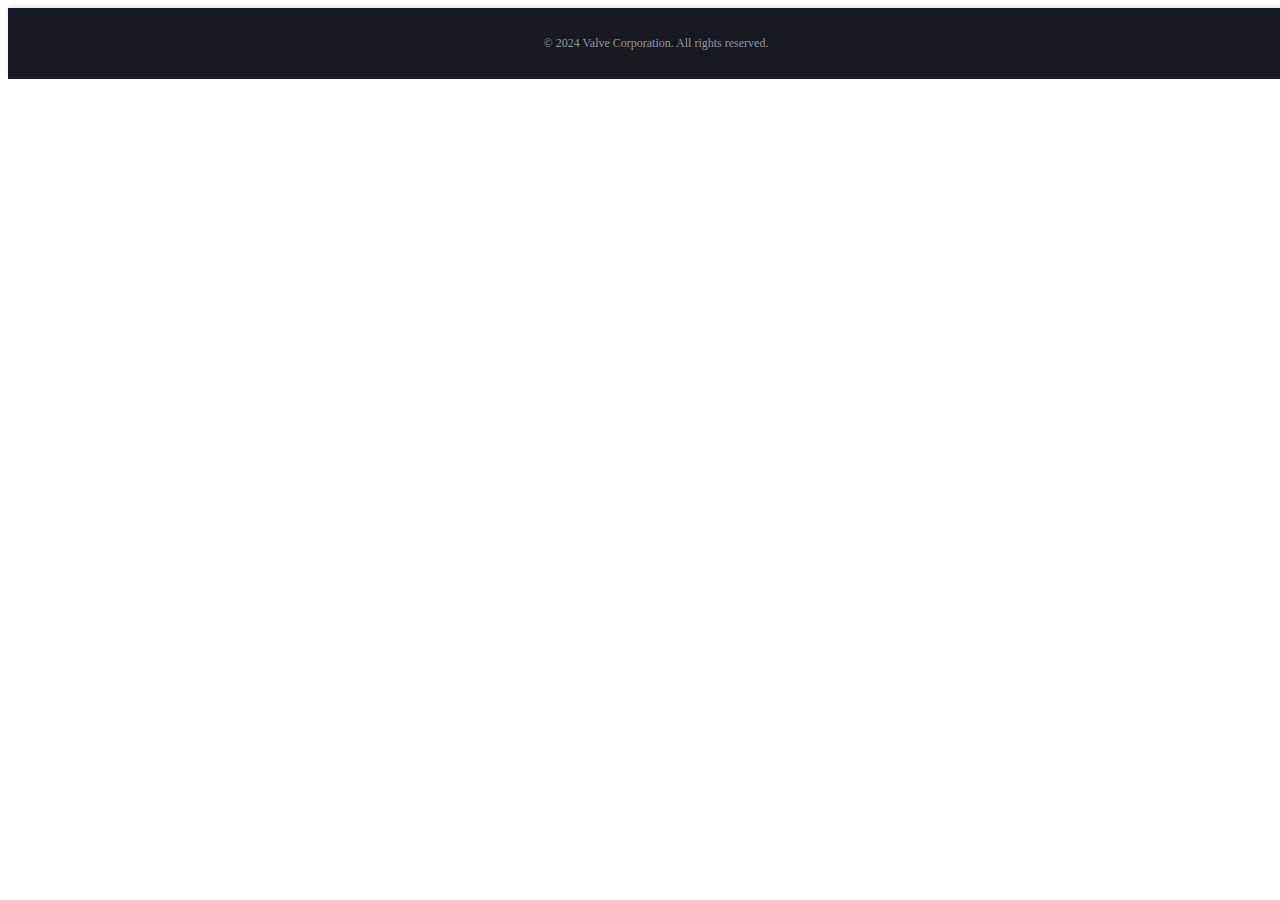
<file: FrontEnd/html/Member/footer.html>
<!DOCTYPE html>
<html lang="en">
<head>
    <title>Footer</title>
</head>
<style>
    .steam-footer {
        background: #171a21;
        padding: 1rem;
        text-align: center;
        /* position: fixed; */
        bottom: 0;
        width: 100%;
        box-shadow: 0 -2px 4px rgba(0, 0, 0, 0.1);
        z-index: 1000;
    }
    
    .footer-content {
        color: #8f98a0;
        font-size: 12px;
    }
</style>
<body>
    <footer class="steam-footer">
        <div class="footer-content">
            <p>&copy; 2024 Valve Corporation. All rights reserved.</p>
        </div>
    </footer>
</body>
</html>
</file>
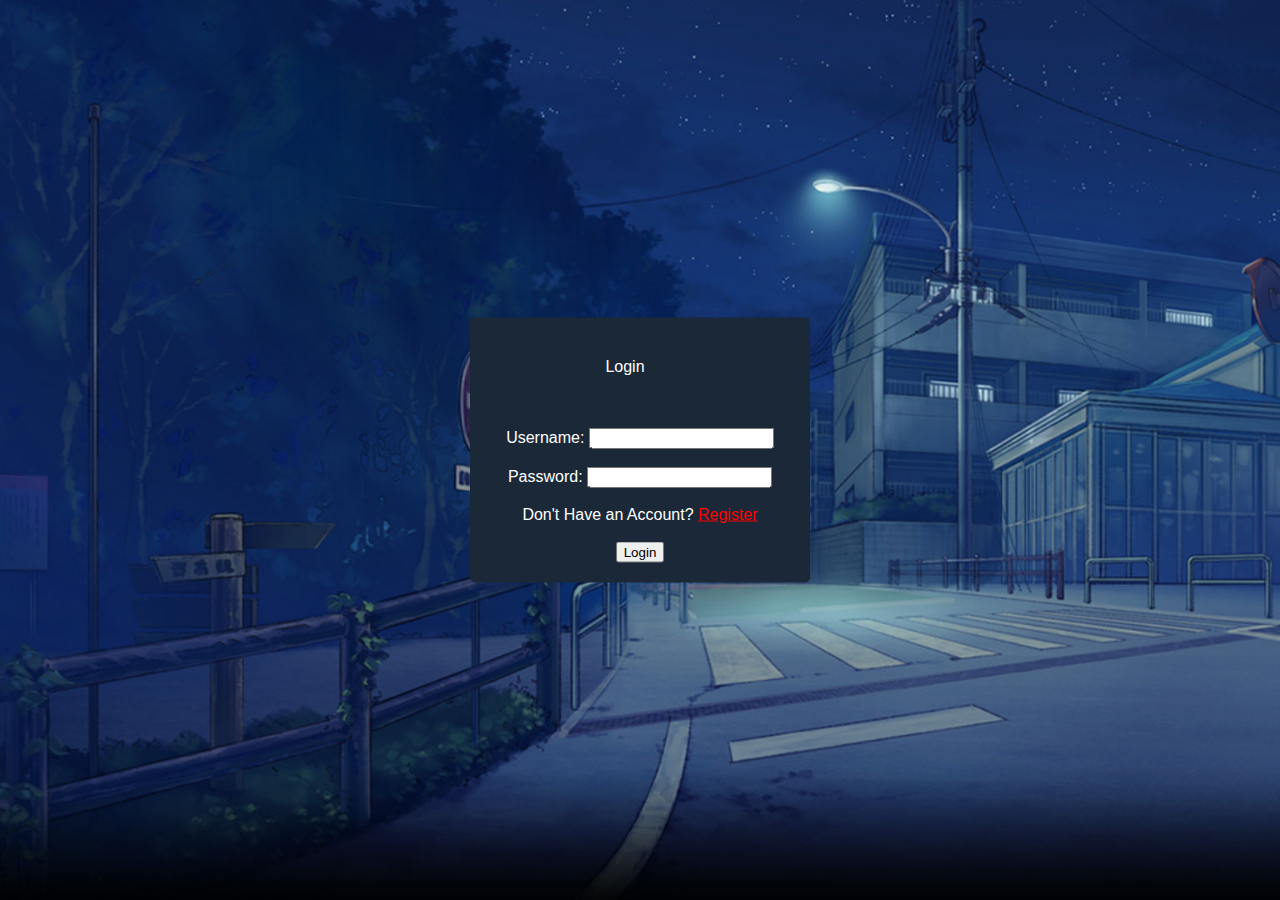
<file: FrontEnd/html/Member/Login.html>
<!DOCTYPE html>
<html lang="en">
<head>
    <meta charset="UTF-8">
    <meta name="viewport" content="width=device-width, initial-scale=1.0">
    <title>Document</title>
</head>
<body>
    <link rel="stylesheet" type="text/css" href="../../css/login.css">
    <div class = "login">
    <header>Login</header> 
    <form action="../../../BackEnd/Member/login.php" method="post" name ="loginForm">
        <label for="username">Username:</label>
        <input type="text" id="username" name="username" required><br><br>
        <label for="password">Password:</label>
        <input type="password" id="password" name="password" required><br><br>

        Don't Have an Account? <a href="Register.html" class="register">Register</a><br><br>
        <input type="submit" value="Login">
    </form>
    </div> 
</body>
</html>
</file>
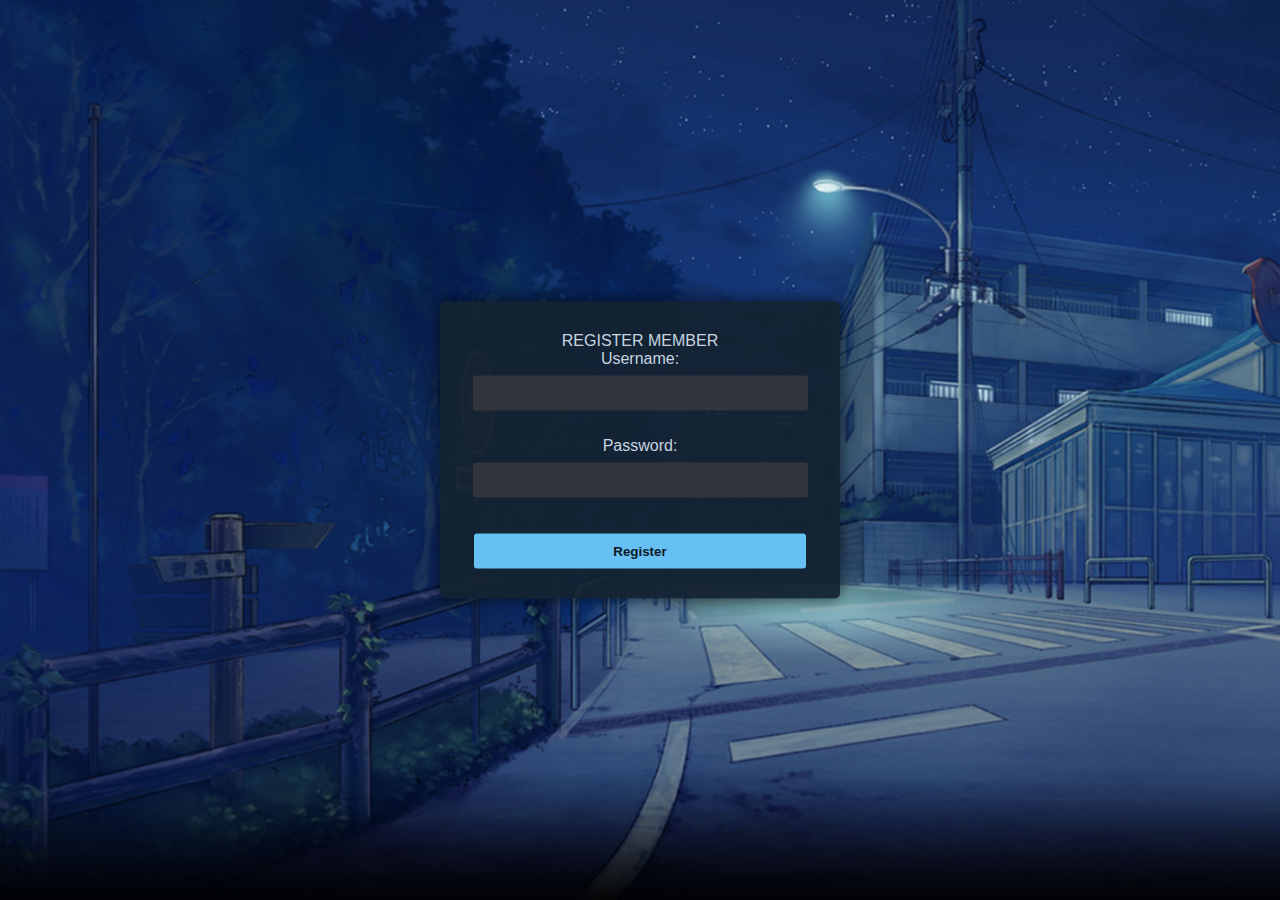
<file: FrontEnd/html/Member/Register.html>
<!DOCTYPE html>
<html lang="en">
<head>
    <meta charset="UTF-8">
    <meta name="viewport" content="width=device-width, initial-scale=1.0">
    <title>Document</title>
</head>
<body>
    <link rel="stylesheet" type="text/css" href="../../css/register.css">
    <div class = "Register">
    <header>REGISTER MEMBER</header> 
        <form action="../../../BackEnd/Member/register.php" method="post" name ="loginForm">
            <label for="username">Username:</label>
            <input type="text" id="username" name="username" required><br><br>
            <label for="password">Password:</label>
            <input type="password" id="password" name="password" required><br><br>
            <input type="submit" value="Register">
        </form>
    </div> 
</body>
</html>
</file>
<file: FrontEnd/css/login.css>
body {
    background-image: url('../../Assets/Background/steamLoginBG.jpg');
    background-repeat: no-repeat;
    background-size: cover;
    background-position: center center;
    /* background-color: #171a21; */
    font-family: Arial, sans-serif;
    height: 100vh;
    margin: 0;
    font-family: Arial, sans-serif;
}
header{
    background-color: #1b2838;
    padding: 10px;
    margin : 10px 50px;
    height: 50px;
    width : 150px;
    text-align: center;
}
.login {
    background-color: #1b2838;
    color: white;
    margin: 0;
    padding: 20px;
    border-radius: 5px;
    width: 300px;
    text-align: center;
    position: absolute;
    top: 50%;
    left: 50%;
    transform: translate(-50%, -50%);
}
.register {
    color: red;
}
</file>
<file: FrontEnd/css/register.css>
body {
    background-image: url('../../Assets/Background/steamLoginBG.jpg');
    background-repeat: no-repeat;
    background-size: cover;
    background-position: center;
    font-family: 'Segoe UI', Tahoma, Geneva, Verdana, sans-serif;
    height: 100vh;
    margin: 0;
    color: #c7d5e0;
}

.Register {
    background-color: rgba(20, 35, 50, 0.95);
    color: #c7d5e0;
    padding: 30px 25px;
    border-radius: 5px;
    width: 350px;
    text-align: center;
    position: absolute;
    top: 50%;
    left: 50%;
    transform: translate(-50%, -50%);
    box-shadow: 0 0 15px rgba(0, 0, 0, 0.6);
}

.Register h2 {
    margin-top: 0;
    margin-bottom: 20px;
    font-size: 24px;
    color: #66c0f4;
}

.Register input[type="text"],
.Register input[type="password"] {
    width: 90%;
    padding: 10px;
    margin: 8px 0;
    border: none;
    border-radius: 3px;
    background-color: #32353c;
    color: #c7d5e0;
    text-align: center;
}

.Register input[type="submit"] {
    width: 95%;
    padding: 10px;
    background-color: #66c0f4;
    border: none;
    border-radius: 3px;
    color: #0e1a25;
    font-weight: bold;
    cursor: pointer;
    margin-top: 10px;
    transition: background-color 0.3s ease;
}

.Register input[type="submit"]:hover {
    background-color: #549dcf;
}
</file>
